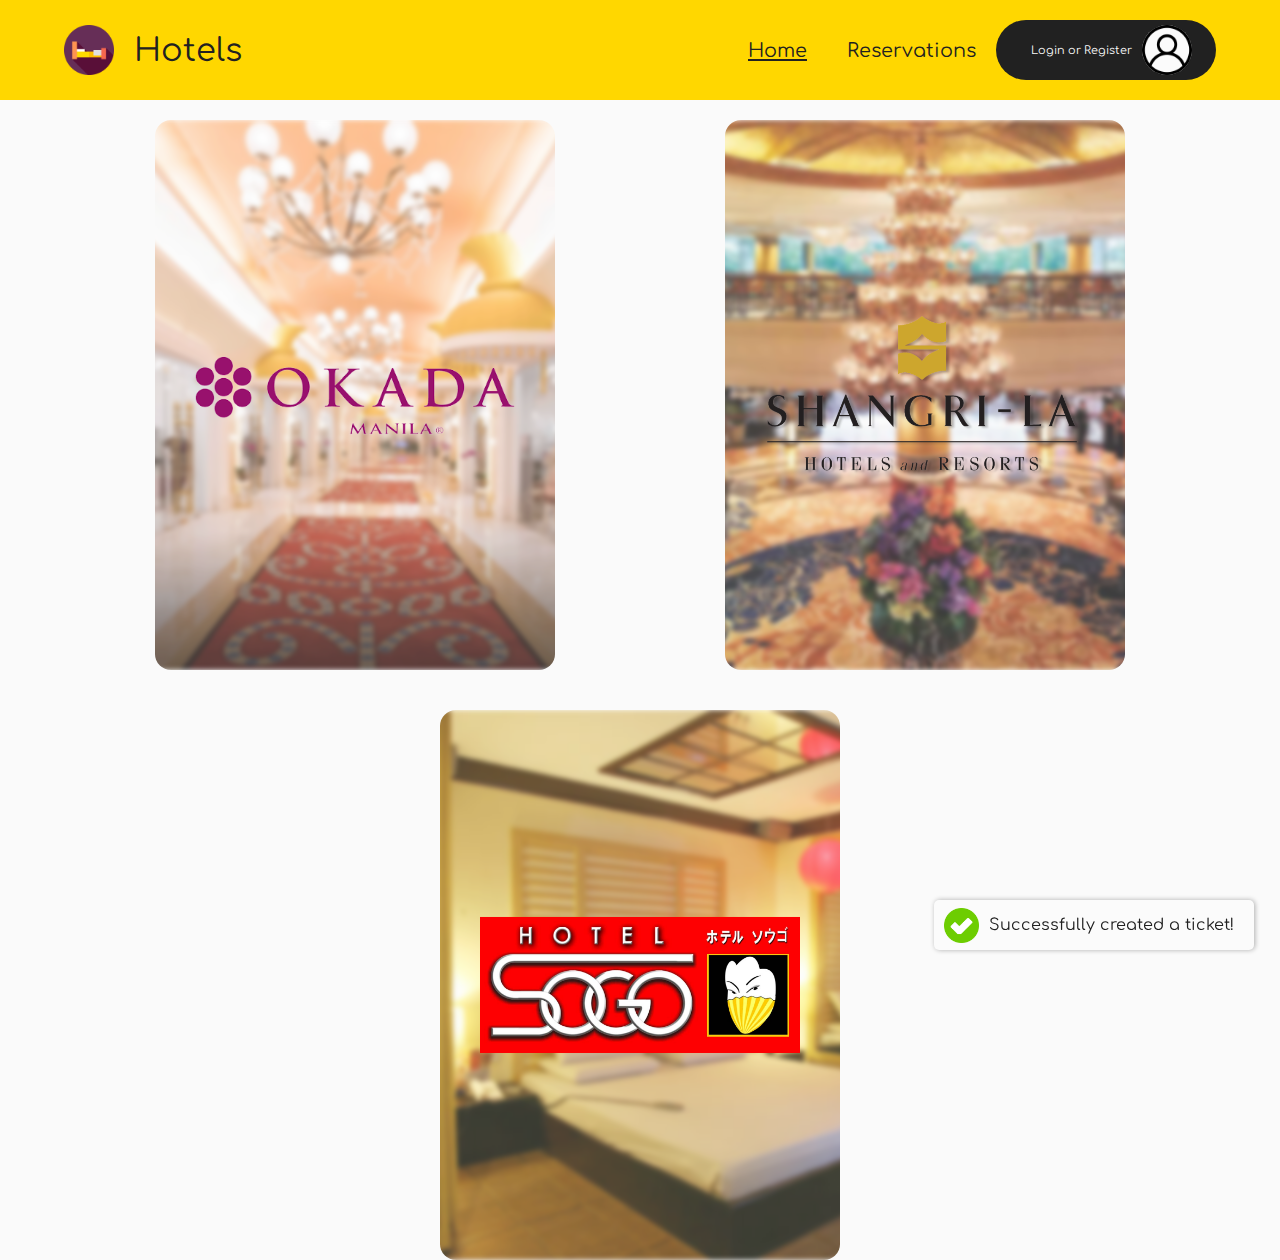
<file: index.html>
<html>
<head>
    
    <link rel="preconnect" href="https://fonts.googleapis.com">
    <link rel="preconnect" href="https://fonts.gstatic.com" crossorigin>
    <link href="https://fonts.googleapis.com/css2?family=Comfortaa:wght@400;500;600&display=swap" rel="stylesheet">
    <link rel="stylesheet" href="./style/navStyle.css">
    <link rel="stylesheet" href="./style/mainStyle.css">
    <link rel="stylesheet" href="./style/modalStyle.css">
    <link rel="stylesheet" href="./style/notifStyle.css">
    <title>Hotels</title>
</head>
<body onload="initialize(1)">
    <nav>
        <div id="title">
            <img src="./resources/images/logos/hotel-bed.png" id="logo" alt="" width="50px" height="50px"/>
            <span>
                Hotels
            </span>
        </div>
        <div id="navs">
            <span id="homeContainer" class="active">
               <a href="./index.html">Home</a>
            </span>
            <span id="resrvContainer" >
                <a href="./pages/reservationPage.html">Reservations</a>
            </span>
            <div id="user" onclick="checkLog(this,1)">
                <span id="nameHere">
                    Login or Register
                </span>
                <div id="userLog">
                    <img src="./resources/images/icons/user_outline.png" id='userIMG' alt="">
                </div>
            </div>
            
        </div>
    </nav>
    <Section id="content">
        <div id="okadaCard" onclick="checkLog(this)">
            <img id="okadaBanner" src="./resources/images/banners/okada_banner.jpg" alt="" class="banner">
                
            </img>
            <img id="okadaLogo" src="./resources/images/logos/okada_logo.png" alt="" class="logo">
        </div>
        <div id="shangrilaCard" onclick="checkLog(this)">
            <img id="shangrilaBanner" src="./resources/images/banners/shangri-la_banner.jpg" alt="" class="banner">
                
            </img>
            <img id="shangrilaLogo" src="./resources/images/logos/shangri-la_logo.png" alt="" class="logo">
        </div>
        <div id="sogoCard" onclick="checkLog(this)">
            <img id="sogoBanner" src="./resources/images/banners/sogo_banner.jpg" alt="" class="banner">
                
            </img>
            <img id="sogoLogo" src="./resources/images/logos/Sogo-Logo.jpg" alt="" class="logo">
        </div>
    </Section>
    <div class="modalContainer" id="modal">
        <div class="loginModal">
            <div class="modalHeader">
                <div class="modalTabs">
                    <div class="active" id="logTab" onclick="switchTab(this)">
                        <span>Login</span>
                    </div>
                    <div class="activeTab"></div>
                    <div  id="regTab" onclick="switchTab(this)">
                        <span>Register</span>
                    </div>
                </div>
            </div>
            <div class="modalContent">
                <div class="logContent">
                    <div class="forms">
                        <span id="logError"></span>
                        <form id="logIn" action="index.html">
                            <label for="username" >Username</label>
                            <input type="text" name="username" id='logUsername' >
                            <label for="passowrd" >Password</label>
                            <input type="password" name="password" id="logPassword">
                        </form>
                        <button onclick="logInUser()">Login</button>
                    </div>
                </div>
                <div class="regContent">
                    <div class="forms">
                        <form action="index.html" id="register">
                            <label for="name">Full Name</label>
                            <input type="text" name="name" id="regName">
                            <label for="username">Username</label>
                            <input type="text" name="username" id="regUName">
                            <label for="password">Password</label>
                            <input type="password" name="password" id="regPass">
                            <label for="cPass">Confirm Password</label>
                            <input type="password" name="cpass" id="cPass">
                        </form>
                        <span id="regError" class="errorMsg"></span>
                        <button type="submit" id="registerBtn" onclick="registerUser()"><img src="./resources/images/icons/register.png" alt=""></button>
                    </div>
                </div>
            </div>
        </div>
        <div class="rsrvModal">
            <div class="rsrvContent">
                <div class="modalHeader">
                    <span class="rsrvTitle" id="rsrvTitle">Okada Manila</span>
                </div>
                <div class="modalContent">
                    <form>
                        <div class="fName">
                            <label for="firstName">First Name: </label>
                            <input type="text" name="firstName" id="firstName">
                        </div>
                        <div class="lName">
                            <label for="lastName">Last Name: </label>
                            <input type="text" name="lastName" id="lastName">
                        </div>
                        <div class="guests">
                            <label for="adults">Adults: </label>
                            <input type="number" name="adults" id="adults">
                            <label for="children">Children: </label>
                            <input type="number" name="children" id="children">
                        </div>
                        <div class="checkIn">
                            <label for="checkInPicker">Check-in Date: </label>
                            <input type="date" name="checkInPicker" id="checkInPicker">
                        </div>
                        <div class="checkOut">
                            <label for="checkOutPicker">Check-out Date: </label>
                            <input type="date" name="checkOutPicker" id="checkOutPicker">
                        </div>
                        <div class="roomRate">
                            <span>Rate per Night: </span>
                            <span id="hotelRate">Php 5,000</span>
                        </div>
                    </form>
                    <button onclick="registerTicket()">
                        <img src="./resources/images/icons/write.png" alt="" >
                    </button>
                </div>
            </div>
        </div>
    </div>
    <div class="notif">
        <img src="./resources/images/icons/check1.png" alt="">
        <span>Successfully created a ticket!</span>
    </div>
    <script src="https://cdnjs.cloudflare.com/ajax/libs/gsap/3.9.1/gsap.min.js" integrity="sha512-H6cPm97FAsgIKmlBA4s774vqoN24V5gSQL4yBTDOY2su2DeXZVhQPxFK4P6GPdnZqM9fg1G3cMv5wD7e6cFLZQ==" crossorigin="anonymous" referrerpolicy="no-referrer"></script>
    <script src="./script/modalScript.js"></script>
    <script src="./script/rsrvScript.js"></script>
    <script src="./script/userLogScript.js"></script>
    <script src="./script/checkLog.js"></script>
</body>
</html>
</file>
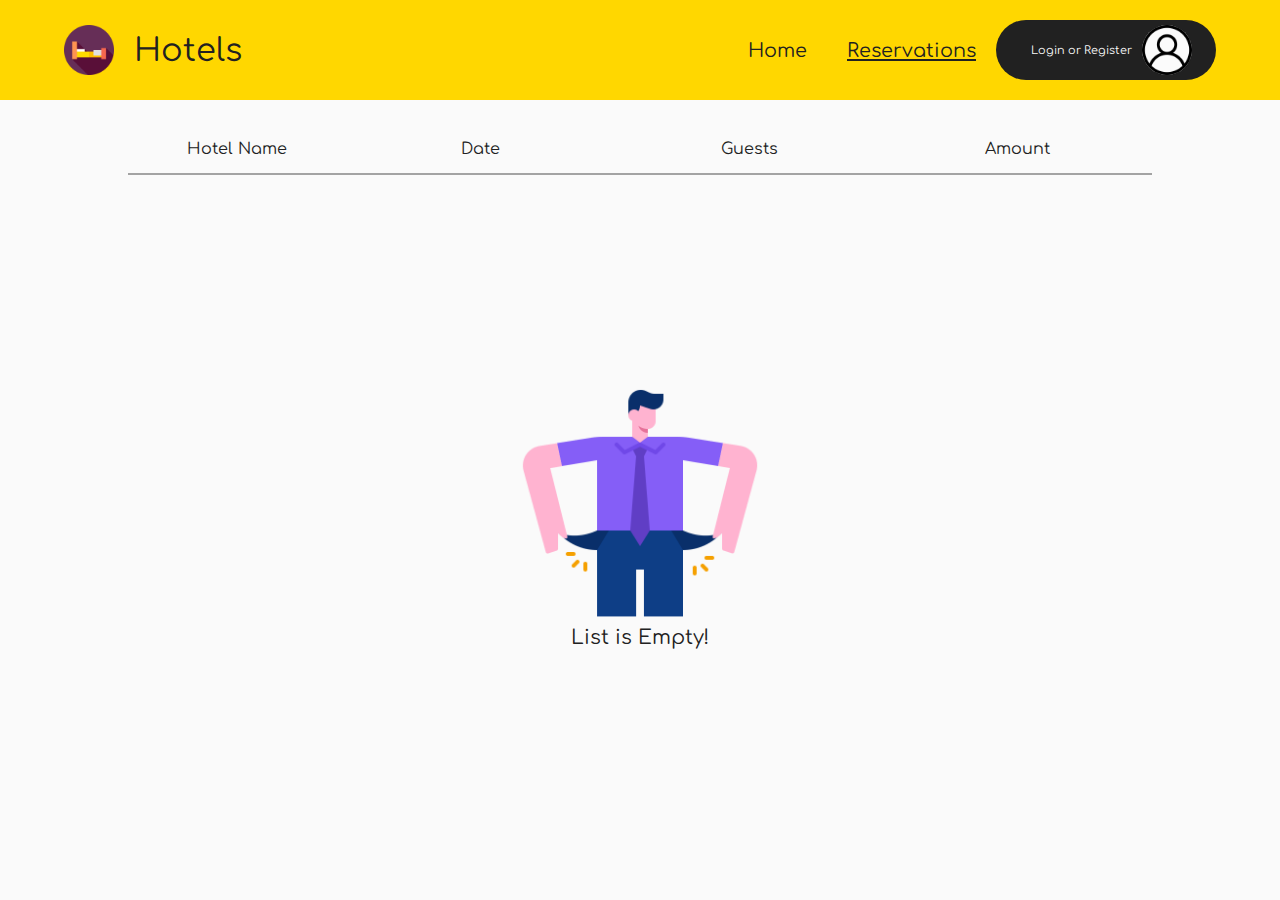
<file: pages/reservationPage.html>
<html>
<head>
    
    <link rel="preconnect" href="https://fonts.googleapis.com">
    <link rel="preconnect" href="https://fonts.gstatic.com" crossorigin>
    <link href="https://fonts.googleapis.com/css2?family=Comfortaa:wght@400;500;600&display=swap" rel="stylesheet">
    <link rel="stylesheet" href="../style/navStyle.css">
    <link rel="stylesheet" href="../style/rsrvStyle.css">
    <link rel="stylesheet" href="../style/modalStyle.css">
    
    <title>Hotels</title>
</head>
<body onload="initialize(2)">
    <nav>
        <div id="title">
            <img src="../resources/images/logos/hotel-bed.png" id="logo" alt="" width="50px" height="50px"/>
            <span>
                Hotels
            </span>
        </div>
        <div id="navs">
            <span id="homeContainer" >
               <a href="../index.html">Home</a>
            </span>
            <span id="resrvContainer" class="active">
                <a href="../pages/reservationPage.html">Reservations</a>
            </span>
            <div id="user" onclick="checkLog(this,2)">
                <span id="nameHere">
                    Login or Register
                </span>
                <div id="userLog">
                    <img src="../resources/images/icons/user_outline.png" id='userIMG' alt="">
                </div>
            </div>
            
        </div>
    </nav>
    <section id="content">
        <div id="headerLabel">
            <span class="labels" id="hLabel">Hotel Name</span>
            <span class="labels">Date</span>
            <span class="labels">Guests</span>
            <span class="labels">Amount</span>
        </div>
        <div class="ticketList" id="ticketList">
        </div>
    </section>
    <div class="emptyTickets" id="emptyTickets">
        <img src="../resources/images/misc/money.png" alt="">
        <span id="emptyMSG">List is Empty!</span>
    </div>
    <div class="modalContainer" id="modal" >
        <div class="ticket">
            
            <div class="ticketContent">
                <div class="modalHeader">
                    <img src="../resources/images/logos/okada_logo.png" alt="" id="ticketBanner">
                </div>
                <div class="modalContent">
                    <span class="tContent">
                        <span class="cLabel">Ticket ID</span><span class="cValue" id="ticketID">800012354</span>
                    </span>
                    <span class="tContent">
                        <span class="cLabel">Date</span><span class="cValue cDate"><span id='dateIn'>01-21-2022</span><span class="to">to</span><span id="dateOut">01-24-2022</span></span>
                    </span>
                    <span class="tContent">
                        <span class="cLabel">Name</span><span class="cValue" id='ticketName'>Adrian Jeluz</span>
                    </span>
                    <span class="tContent">
                        <span class="cLabel">Expected Guests</span><span class="cValue" id='ticketGuests'>5</span>
                    </span>
                    <span class="tContent">
                        <span class="cLabel">Room No.</span><span class="cValue" id='ticketRoom'>VP 315</span>
                    </span>
                    <span class="tContent">
                        <span class="cLabel">Amount Due</span><span class="cValue" id='ticketAmount'>Php 25,000</span>
                    </span>
                </div>
                <div class="modalFooter">
                    <span class="tNote">Please show this screen to the cashier for verification</span>
                    <img src="../resources/images/misc/sample_qr_212121.png" alt="" class="tQR">
                </div>
            </div>
        </div>
        <div class="loginModal">
            <div class="modalHeader">
                <div class="modalTabs">
                    <div class="active" id="logTab" onclick="switchTab(this)">
                        <span>Login</span>
                    </div>
                    <div class="activeTab"></div>
                    <div  id="regTab" onclick="switchTab(this)">
                        <span>Register</span>
                    </div>
                </div>
            </div>
            <div class="modalContent">
                <div class="logContent">
                    <div class="forms">
                        <span id="logError"></span>
                        <form id="logIn" action="../index.html">
                            <label for="username" >Username</label>
                            <input type="text" name="username" id='logUsername' >
                            <label for="passoword" >Password</label>
                            <input type="password" name="password" id="logPassword">
                        </form>
                        <button onclick="logInUser()">Login</button>
                    </div>
                </div>
                <div class="regContent">
                    <div class="forms">
                        
                        <form id="register" action="../index.html">
                            <label for="name">Full Name</label>
                            <input type="text" name="name" id="regName">
                            <label for="username">Username</label>
                            <input type="text" name="username" id="regUName">
                            <label for="password">Password</label>
                            <input type="password" name="password" id="regPass">
                            <label for="cPass">Confirm Password</label>
                            <input type="password" name="cpass" id="cPass">
                        </form>
                        <span id="regError" class="errorMsg"></span>
                        <button id="registerBtn" onclick="registerUser()"><img src="../resources/images/icons/register.png" alt=""></button>
                    </div>
                </div>
            </div>
        </div>
    </div>
    
    <script src="https://cdnjs.cloudflare.com/ajax/libs/gsap/3.9.1/gsap.min.js" integrity="sha512-H6cPm97FAsgIKmlBA4s774vqoN24V5gSQL4yBTDOY2su2DeXZVhQPxFK4P6GPdnZqM9fg1G3cMv5wD7e6cFLZQ==" crossorigin="anonymous" referrerpolicy="no-referrer"></script>
    <script src="../script/modalScript.js"></script>
    <script src="../script/userLogScript.js"></script>
    <script src="../script/checkLog.js"></script>
    <script src="../script/ticketScript.js"></script>
</body>
</html>
</file>
<file: style/navStyle.css>
body {
  margin: 0;
  padding: 0;
  color: #212121;
  background-color: #fafafa;
  width: 100%;
  height: calc(100vh- 100px);
  min-width: 1200px;
  overflow: visible;
  position: relative;
}

* {
  font-family: "Comfortaa", cursive;
  position: relative;
}

nav {
  width: 100%;
  height: 100px;
  background-color: #FFD700;
  display: -webkit-box;
  display: -ms-flexbox;
  display: flex;
  -webkit-box-pack: justify;
      -ms-flex-pack: justify;
          justify-content: space-between;
  -webkit-box-align: center;
      -ms-flex-align: center;
          align-items: center;
}

nav div {
  height: 100%;
}

nav #title {
  display: -webkit-box;
  display: -ms-flexbox;
  display: flex;
  -webkit-box-align: center;
      -ms-flex-align: center;
          align-items: center;
  width: 50%;
  left: 5%;
}

nav #title span {
  margin: 0 20px;
  font-size: 2rem;
}

nav #navs {
  display: -webkit-box;
  display: -ms-flexbox;
  display: flex;
  width: 40%;
  height: 60%;
  -webkit-box-pack: end;
      -ms-flex-pack: end;
          justify-content: flex-end;
  -webkit-box-align: center;
      -ms-flex-align: center;
          align-items: center;
  text-align: center;
  right: 5%;
}

nav #navs #homeContainer ::before, nav #navs #resrvContainer ::before {
  content: '';
  position: absolute;
}

nav #navs #homeContainer ::after, nav #navs #resrvContainer ::after {
  content: '';
  display: block;
  position: absolute;
  bottom: 0;
  height: 2px;
  background-color: #212121;
  -webkit-transition: width 0.3s ease;
  transition: width 0.3s ease;
  width: 0;
  left: 0;
}

nav #navs #homeContainer :hover::after, nav #navs #resrvContainer :hover::after {
  width: 100%;
}

nav #navs .active ::before {
  bottom: 0;
  height: 2px;
  background-color: #212121;
  width: 100%;
  left: 0;
}

nav #navs span {
  margin: 0 20px;
}

nav #navs span a {
  font-size: 1.2rem;
  text-decoration: none;
  color: #212121;
}

nav #navs #user {
  background-color: #212121;
  display: -webkit-box;
  display: -ms-flexbox;
  display: flex;
  -webkit-box-align: center;
      -ms-flex-align: center;
          align-items: center;
  -webkit-box-pack: center;
      -ms-flex-pack: center;
          justify-content: center;
  border-radius: 16rem;
  width: 200px;
  padding: 0 10px;
  cursor: pointer;
}

nav #navs #user span {
  color: #fbfbfb;
  font-size: 0.7rem;
  margin: 0 10px;
}

nav #navs #user #userLog {
  height: 50px;
  width: 50px;
  border-radius: 50%;
  background-color: #fbfbfb;
  display: -webkit-box;
  display: -ms-flexbox;
  display: flex;
  -webkit-box-pack: center;
      -ms-flex-pack: center;
          justify-content: center;
  -webkit-box-align: center;
      -ms-flex-align: center;
          align-items: center;
}

nav #navs #user #userLog img {
  width: 50px;
  height: 50px;
}
/*# sourceMappingURL=navStyle.css.map */
</file>
<file: style/mainStyle.css>
#content {
  width: 100%;
  height: calc(100vh - 100px);
  display: -webkit-box;
  display: -ms-flexbox;
  display: flex;
  -webkit-box-pack: space-evenly;
      -ms-flex-pack: space-evenly;
          justify-content: space-evenly;
  -ms-flex-wrap: wrap;
      flex-wrap: wrap;
  -webkit-box-align: center;
      -ms-flex-align: center;
          align-items: center;
  min-height: 700px;
}

#content div {
  width: 400px;
  height: 550px;
  margin: 20px 1rem;
  border-radius: 1rem;
  background-color: #fbfbfb;
  position: relative;
  overflow: hidden;
  cursor: pointer;
}

#content div:hover {
  -webkit-transition: ease-in-out 0.2s;
  transition: ease-in-out 0.2s;
  -webkit-box-shadow: 5px 5px 15px 0px rgba(33, 33, 33, 0.5);
          box-shadow: 5px 5px 15px 0px rgba(33, 33, 33, 0.5);
  -webkit-transform: scale(1.03);
          transform: scale(1.03);
}

#content img {
  position: absolute;
  left: 50%;
  top: 50%;
  -webkit-transform: translate(-50%, -50%);
          transform: translate(-50%, -50%);
}

#content .banner {
  height: 100%;
  -webkit-filter: blur(2.5px);
          filter: blur(2.5px);
  border-radius: 1rem;
  opacity: 0.8;
}

#content .logo {
  width: 80%;
}
/*# sourceMappingURL=mainStyle.css.map */
</file>
<file: style/modalStyle.css>
.modalContainer {
  width: 100%;
  height: 100%;
  background-color: rgba(33, 33, 33, 0.5);
  position: fixed;
  z-index: 1;
  top: 0;
  left: 0;
  opacity: 1;
  visibility: hidden;
}

.modalContainer .ticket {
  position: absolute;
  left: 50%;
  -webkit-transform: translate(-50%, -100%);
          transform: translate(-50%, -100%);
  background-image: url("../resources/images/misc/paper receipt.png");
  background-repeat: no-repeat;
  background-position: center center;
  background-size: contain;
  display: -webkit-box;
  display: -ms-flexbox;
  display: flex;
  -webkit-box-orient: vertical;
  -webkit-box-direction: normal;
      -ms-flex-direction: column;
          flex-direction: column;
  -webkit-box-align: center;
      -ms-flex-align: center;
          align-items: center;
  -webkit-box-pack: center;
      -ms-flex-pack: center;
          justify-content: center;
  width: 500px;
  height: 800px;
  -webkit-filter: drop-shadow(10px);
          filter: drop-shadow(10px);
}

@media (max-width: 1366px) {
  .modalContainer .ticket {
    height: 500px;
    width: 312.50px;
  }
}

.modalContainer .ticketContent {
  height: 70%;
  width: 80%;
}

.modalContainer .ticketContent .modalHeader > img {
  display: inline-block;
  height: 15%;
  left: 50%;
  -webkit-transform: translate(-50%, 0);
          transform: translate(-50%, 0);
}

.modalContainer .ticketContent .modalContent {
  display: -webkit-box;
  display: -ms-flexbox;
  display: flex;
  height: 50%;
  -webkit-box-orient: vertical;
  -webkit-box-direction: normal;
      -ms-flex-direction: column;
          flex-direction: column;
  -webkit-box-pack: justify;
      -ms-flex-pack: justify;
          justify-content: space-between;
  margin: 15px 0;
}

.modalContainer .ticketContent .modalContent .tContent {
  display: -webkit-box;
  display: -ms-flexbox;
  display: flex;
  -webkit-box-pack: justify;
      -ms-flex-pack: justify;
          justify-content: space-between;
  -webkit-box-align: center;
      -ms-flex-align: center;
          align-items: center;
}

.modalContainer .ticketContent .modalContent .tContent .cLabel {
  font-size: 20px;
}

.modalContainer .ticketContent .modalContent .tContent .cValue {
  font-size: 18px;
}

.modalContainer .ticketContent .modalContent .tContent .cDate {
  display: -webkit-box;
  display: -ms-flexbox;
  display: flex;
  -webkit-box-pack: center;
      -ms-flex-pack: center;
          justify-content: center;
  -webkit-box-align: center;
      -ms-flex-align: center;
          align-items: center;
}

.modalContainer .ticketContent .modalContent .tContent .cDate #dateIn, .modalContainer .ticketContent .modalContent .tContent .cDate #dateOut {
  font-size: 10px;
}

.modalContainer .ticketContent .modalContent .tContent .cDate .to {
  font-size: 12px;
  margin: 0 5px;
}

@media (max-width: 1366px) {
  .modalContainer .ticketContent .modalContent .tContent .cLabel {
    font-size: 16px;
  }
  .modalContainer .ticketContent .modalContent .tContent .cValue {
    font-size: 14px;
  }
  .modalContainer .ticketContent .modalContent .tContent .cDate {
    font-size: 12px;
  }
  .modalContainer .ticketContent .modalContent .tContent .cDate .to {
    font-size: 10px;
  }
}

.modalContainer .ticketContent .modalFooter {
  width: 96%;
  height: 30%;
  left: 50%;
  -webkit-transform: translate(-50%, 0);
          transform: translate(-50%, 0);
  padding: 15px 0;
  border-top: 2px solid rgba(33, 33, 33, 0.9);
  display: -webkit-box;
  display: -ms-flexbox;
  display: flex;
  -webkit-box-align: center;
      -ms-flex-align: center;
          align-items: center;
  -webkit-box-orient: vertical;
  -webkit-box-direction: normal;
      -ms-flex-direction: column;
          flex-direction: column;
}

.modalContainer .ticketContent .modalFooter .tNote {
  font-size: 12px;
  color: #525252;
}

.modalContainer .ticketContent .modalFooter img {
  margin: 10px 0;
  width: 115px;
}

@media (max-width: 1366px) {
  .modalContainer .ticketContent .modalFooter .tNote {
    font-size: 8px;
  }
  .modalContainer .ticketContent .modalFooter img {
    width: 60px;
  }
}

.modalContainer .ticketContent #receipt {
  -webkit-filter: drop-shadow(5px 2px 5px #616161);
          filter: drop-shadow(5px 2px 5px #616161);
}

.modalContainer .loginModal {
  width: 400px;
  height: 450px;
  background-color: #fbfbfb;
  left: 50%;
  -webkit-transform: translate(-50%, -100%);
          transform: translate(-50%, -100%);
  position: absolute;
  border-radius: 5px;
  overflow: hidden;
}

.modalContainer .loginModal .modalHeader {
  width: 100%;
  height: 80px;
}

.modalContainer .loginModal .modalHeader .modalTabs {
  width: 100%;
  height: 100%;
  display: -webkit-box;
  display: -ms-flexbox;
  display: flex;
  background-color: #212121;
}

.modalContainer .loginModal .modalHeader .modalTabs div {
  width: 50%;
  height: 100%;
  display: -webkit-box;
  display: -ms-flexbox;
  display: flex;
  -webkit-box-align: center;
      -ms-flex-align: center;
          align-items: center;
  -webkit-box-pack: center;
      -ms-flex-pack: center;
          justify-content: center;
  cursor: pointer;
  z-index: 2;
}

.modalContainer .loginModal .modalHeader .modalTabs div span {
  color: #fbfbfb;
  z-index: 1;
}

.modalContainer .loginModal .modalHeader .modalTabs .active span {
  color: #212121;
}

.modalContainer .loginModal .modalHeader .modalTabs .activeTab {
  position: absolute;
  background-color: #FFD700;
  z-index: 1;
}

.modalContainer .loginModal .modalContent {
  width: 100%;
  height: 370px;
  overflow: hidden;
}

.modalContainer .loginModal .modalContent .logContent {
  width: 100%;
  height: 100%;
  left: 0;
  position: absolute;
}

.modalContainer .loginModal .modalContent .logContent .forms {
  top: 50%;
  left: 50%;
  -webkit-transform: translate(-50%, -50%);
          transform: translate(-50%, -50%);
  width: 90%;
  height: 80%;
}

.modalContainer .loginModal .modalContent .logContent .forms #logError {
  position: absolute;
  left: 50%;
  -webkit-transform: translate(-50%, 0);
          transform: translate(-50%, 0);
  color: #fc0000;
  width: 90%;
  text-align: center;
}

.modalContainer .loginModal .modalContent .logContent .forms form {
  display: -webkit-box;
  display: -ms-flexbox;
  display: flex;
  -webkit-box-orient: vertical;
  -webkit-box-direction: normal;
      -ms-flex-direction: column;
          flex-direction: column;
  -webkit-box-align: center;
      -ms-flex-align: center;
          align-items: center;
}

.modalContainer .loginModal .modalContent .logContent .forms label {
  -ms-flex-item-align: start;
      align-self: flex-start;
  display: block;
  margin-top: 30px;
}

.modalContainer .loginModal .modalContent .logContent .forms input {
  width: 100%;
  display: block;
  padding: 15px;
  border-radius: 10px;
  border: 2px solid #212121;
  font-size: 1rem;
}

.modalContainer .loginModal .modalContent .logContent .forms input:hover {
  border: 2px solid #FFD700;
}

.modalContainer .loginModal .modalContent .logContent .forms button {
  display: block;
  margin: 50px 0;
  padding: 15px;
  width: 50%;
  border-radius: 20rem;
  background-color: #FFD700;
  border: 0;
  font-size: 1.1rem;
  cursor: pointer;
  left: 50%;
  -webkit-transform: translate(-50%, 0);
          transform: translate(-50%, 0);
}

.modalContainer .loginModal .modalContent .logContent .forms button:hover {
  -webkit-box-shadow: 1px 0 5px 0 #adadad;
          box-shadow: 1px 0 5px 0 #adadad;
}

.modalContainer .loginModal .modalContent .regContent {
  width: 100%;
  height: 100%;
  left: 100%;
  position: absolute;
}

.modalContainer .loginModal .modalContent .regContent .forms {
  width: 90%;
  display: -webkit-box;
  display: -ms-flexbox;
  display: flex;
  -webkit-box-orient: vertical;
  -webkit-box-direction: normal;
      -ms-flex-direction: column;
          flex-direction: column;
  left: 50%;
  -webkit-transform: translate(-50%, 0);
          transform: translate(-50%, 0);
}

.modalContainer .loginModal .modalContent .regContent .forms #regError {
  position: absolute;
  color: #fc0000;
  width: 90%;
  bottom: 20px;
}

.modalContainer .loginModal .modalContent .regContent .forms form {
  display: -webkit-box;
  display: -ms-flexbox;
  display: flex;
  -webkit-box-orient: vertical;
  -webkit-box-direction: normal;
      -ms-flex-direction: column;
          flex-direction: column;
  -webkit-box-align: center;
      -ms-flex-align: center;
          align-items: center;
  width: 100%;
}

.modalContainer .loginModal .modalContent .regContent .forms label {
  margin-top: 20px;
  -ms-flex-item-align: start;
      align-self: flex-start;
}

.modalContainer .loginModal .modalContent .regContent .forms input {
  width: 100%;
  padding: 5px;
  border-radius: 5px;
  border: 2px solid #212121;
}

.modalContainer .loginModal .modalContent .regContent .forms input:hover {
  border: 2px solid #FFD700;
}

.modalContainer .loginModal .modalContent .regContent .forms button {
  -ms-flex-item-align: end;
      align-self: flex-end;
  border: 0;
  border-radius: 50%;
  background-color: #FFD700;
  width: 60px;
  height: 60px;
  display: -webkit-box;
  display: -ms-flexbox;
  display: flex;
  cursor: pointer;
}

.modalContainer .loginModal .modalContent .regContent .forms button img {
  width: 40px;
  height: 40px;
  top: 50%;
  left: 50%;
  -webkit-transform: translate(-50%, -50%);
          transform: translate(-50%, -50%);
}

.modalContainer .loginModal .modalContent .regContent .forms button:hover {
  -webkit-box-shadow: 1px 0 5px 0 #adadad;
          box-shadow: 1px 0 5px 0 #adadad;
}

.modalContainer .rsrvModal {
  width: 400px;
  height: 450px;
  background-color: #fbfbfb;
  left: 50%;
  -webkit-transform: translate(-50%, -100%);
          transform: translate(-50%, -100%);
  position: absolute;
  overflow: hidden;
  border-radius: 16px;
}

.modalContainer .rsrvModal .rsrvContent {
  width: 100%;
  height: 100%;
}

.modalContainer .rsrvModal .rsrvContent .modalHeader {
  width: 100%;
  height: 70px;
  background-color: #FFD700;
  position: relative;
  display: -webkit-box;
  display: -ms-flexbox;
  display: flex;
  -webkit-box-align: center;
      -ms-flex-align: center;
          align-items: center;
  -webkit-box-pack: center;
      -ms-flex-pack: center;
          justify-content: center;
}

.modalContainer .rsrvModal .rsrvContent .modalHeader .rsrvTitle {
  font-size: 1.5rem;
  color: #212121;
}

.modalContainer .rsrvModal .rsrvContent .modalContent {
  display: -webkit-box;
  display: -ms-flexbox;
  display: flex;
  -webkit-box-orient: vertical;
  -webkit-box-direction: normal;
      -ms-flex-direction: column;
          flex-direction: column;
  width: 100%;
  height: 380px;
  -webkit-box-align: center;
      -ms-flex-align: center;
          align-items: center;
  -webkit-box-pack: center;
      -ms-flex-pack: center;
          justify-content: center;
}

.modalContainer .rsrvModal .rsrvContent .modalContent form {
  display: -webkit-box;
  display: -ms-flexbox;
  display: flex;
  -webkit-box-orient: vertical;
  -webkit-box-direction: normal;
      -ms-flex-direction: column;
          flex-direction: column;
  width: 90%;
}

.modalContainer .rsrvModal .rsrvContent .modalContent form div {
  margin: 10px 0;
}

.modalContainer .rsrvModal .rsrvContent .modalContent form .fName, .modalContainer .rsrvModal .rsrvContent .modalContent form .lName {
  width: 100%;
}

.modalContainer .rsrvModal .rsrvContent .modalContent form .fName input, .modalContainer .rsrvModal .rsrvContent .modalContent form .fName label, .modalContainer .rsrvModal .rsrvContent .modalContent form .lName input, .modalContainer .rsrvModal .rsrvContent .modalContent form .lName label {
  width: 60%;
  margin: 0 10px;
}

.modalContainer .rsrvModal .rsrvContent .modalContent form .fName input, .modalContainer .rsrvModal .rsrvContent .modalContent form .lName input {
  padding: 3px;
  border: 2px solid #212121;
  border-radius: 5px;
}

.modalContainer .rsrvModal .rsrvContent .modalContent form .fName input:hover, .modalContainer .rsrvModal .rsrvContent .modalContent form .lName input:hover {
  border: 2px solid #FFD700;
}

.modalContainer .rsrvModal .rsrvContent .modalContent form .guests {
  width: 100%;
}

.modalContainer .rsrvModal .rsrvContent .modalContent form .guests input {
  width: 28%;
  border: 2px solid #212121;
  border-radius: 5px;
  text-align: center;
}

.modalContainer .rsrvModal .rsrvContent .modalContent form .guests input:hover {
  border: 2px solid #FFD700;
}

.modalContainer .rsrvModal .rsrvContent .modalContent form .guests label {
  font-size: 0.8rem;
  margin-left: 12px;
  margin-right: 0;
}

.modalContainer .rsrvModal .rsrvContent .modalContent form .checkIn, .modalContainer .rsrvModal .rsrvContent .modalContent form .checkOut {
  width: 100%;
  display: -webkit-box;
  display: -ms-flexbox;
  display: flex;
  -webkit-box-align: center;
      -ms-flex-align: center;
          align-items: center;
}

.modalContainer .rsrvModal .rsrvContent .modalContent form .checkIn label, .modalContainer .rsrvModal .rsrvContent .modalContent form .checkOut label {
  width: 40%;
}

.modalContainer .rsrvModal .rsrvContent .modalContent form .checkIn input, .modalContainer .rsrvModal .rsrvContent .modalContent form .checkOut input {
  width: 45%;
  border: 2px solid #212121;
  border-radius: 5px;
  padding: 3px;
}

.modalContainer .rsrvModal .rsrvContent .modalContent form .checkIn input:hover, .modalContainer .rsrvModal .rsrvContent .modalContent form .checkOut input:hover {
  border: 2px solid #FFD700;
}

.modalContainer .rsrvModal .rsrvContent .modalContent form .checkIn input, .modalContainer .rsrvModal .rsrvContent .modalContent form .checkIn label, .modalContainer .rsrvModal .rsrvContent .modalContent form .checkOut input, .modalContainer .rsrvModal .rsrvContent .modalContent form .checkOut label {
  margin: 0 12px;
}

.modalContainer .rsrvModal .rsrvContent .modalContent form .roomRate {
  width: 100%;
  display: -webkit-box;
  display: -ms-flexbox;
  display: flex;
}

.modalContainer .rsrvModal .rsrvContent .modalContent form .roomRate span {
  width: 40%;
  margin: 0 12px;
}

.modalContainer .rsrvModal .rsrvContent .modalContent button {
  -ms-flex-item-align: end;
      align-self: flex-end;
  border: none;
  border-radius: 50%;
  background-color: #FFD700;
  width: 60px;
  height: 60px;
  display: -webkit-box;
  display: -ms-flexbox;
  display: flex;
  cursor: pointer;
  margin: 0 25px;
}

.modalContainer .rsrvModal .rsrvContent .modalContent button img {
  width: 40px;
  height: 40px;
  top: 13%;
  left: 15%;
}

.modalContainer .rsrvModal .rsrvContent .modalContent button:hover {
  -webkit-box-shadow: 1px 0 5px 0 #adadad;
          box-shadow: 1px 0 5px 0 #adadad;
}
/*# sourceMappingURL=modalStyle.css.map */
</file>
<file: style/notifStyle.css>
.notif {
  position: fixed;
  right: 2%;
  width: 320px;
  height: 50px;
  background-color: #fbfbfb;
  display: -webkit-box;
  display: -ms-flexbox;
  display: flex;
  -webkit-box-align: center;
      -ms-flex-align: center;
          align-items: center;
  border-radius: 5px;
  -webkit-box-shadow: 1px 0 5px 0 #adadad;
          box-shadow: 1px 0 5px 0 #adadad;
}

.notif img {
  width: 35px;
  height: 35px;
  margin: 0 10px;
}

.activeNotif {
  -webkit-animation-name: notify;
          animation-name: notify;
  -webkit-animation-timing-function: ease-in-out;
          animation-timing-function: ease-in-out;
  -webkit-animation-duration: 3s;
          animation-duration: 3s;
}

@-webkit-keyframes notify {
  0% {
    bottom: -10%;
  }
  20% {
    bottom: 5%;
  }
  85% {
    bottom: 5%;
    opacity: 1;
  }
  100% {
    bottom: -10%;
    opacity: 0;
  }
}

@keyframes notify {
  0% {
    bottom: -10%;
  }
  20% {
    bottom: 5%;
  }
  85% {
    bottom: 5%;
    opacity: 1;
  }
  100% {
    bottom: -10%;
    opacity: 0;
  }
}
/*# sourceMappingURL=notifStyle.css.map */
</file>
<file: style/rsrvStyle.css>
#content {
  display: -webkit-box;
  display: -ms-flexbox;
  display: flex;
  -webkit-box-orient: vertical;
  -webkit-box-direction: normal;
      -ms-flex-direction: column;
          flex-direction: column;
  width: 100%;
  -webkit-box-align: center;
      -ms-flex-align: center;
          align-items: center;
}

#content #headerLabel {
  width: 80%;
  border-bottom: 2px solid rgba(33, 33, 33, 0.4);
  display: -webkit-box;
  display: -ms-flexbox;
  display: flex;
  -webkit-box-pack: justify;
      -ms-flex-pack: justify;
          justify-content: space-between;
  margin: 25px 0;
  -webkit-box-align: center;
      -ms-flex-align: center;
          align-items: center;
}

#content #headerLabel span {
  width: 26%;
  margin: 15px 25px;
  text-align: center;
}

#content #headerLabel #hLabel {
  width: 20%;
}

#content .ticketList {
  width: 80%;
}

#content .ticketList .card {
  width: 100%;
}

#content .ticketList .card .rsrvCard {
  width: 100%;
  height: 100px;
  background-color: white;
  border-radius: 0.5rem;
  margin: 1rem 0;
  display: -webkit-box;
  display: -ms-flexbox;
  display: flex;
  -webkit-box-align: center;
      -ms-flex-align: center;
          align-items: center;
  -webkit-box-pack: justify;
      -ms-flex-pack: justify;
          justify-content: space-between;
  cursor: pointer;
}

#content .ticketList .card .rsrvCard:hover {
  -webkit-transform: scale(1.015);
          transform: scale(1.015);
  -webkit-transition: ease-in-out 0.2s;
  transition: ease-in-out 0.2s;
  -webkit-animation-name: shadowPulse;
          animation-name: shadowPulse;
  -webkit-animation-duration: 0.6s;
          animation-duration: 0.6s;
  -webkit-animation-timing-function: ease-in;
          animation-timing-function: ease-in;
}

#content .ticketList .card .rsrvCard div {
  height: 100%;
  margin: 0 2rem;
}

#content .ticketList .card .rsrvCard .hContainer {
  height: 85%;
  width: 20%;
  text-align: center;
  position: relative;
  overflow: hidden;
}

#content .ticketList .card .rsrvCard .hContainer img {
  position: absolute;
  left: 50%;
  top: 50%;
  -webkit-transform: translate(-50%, -50%);
          transform: translate(-50%, -50%);
}

#content .ticketList .card .rsrvCard .hContainer .banners {
  width: 100%;
  -webkit-filter: blur(2px);
          filter: blur(2px);
  opacity: 0.8;
}

#content .ticketList .card .rsrvCard .hContainer .logo {
  width: 75%;
}

#content .ticketList .card .rsrvCard .hContainer #sogoLogo {
  width: 100%;
  height: none;
  background-size: contain;
}

@media (min-width: 1600px) {
  #content .ticketList .card .rsrvCard .hContainer #shangrilaLogo {
    height: 80%;
    width: 65%;
  }
  #content .ticketList .card .rsrvCard .hContainer #okadaLogo {
    width: 65%;
  }
  #content .ticketList .card .rsrvCard .hContainer #sogoLogo {
    height: 100%;
    width: 80%;
  }
  #content .ticketList .card .rsrvCard .hContainer .banners {
    width: 80%;
  }
}

#content .ticketList .card .rsrvCard .container {
  width: 26%;
  height: 100%;
  display: -webkit-box;
  display: -ms-flexbox;
  display: flex;
  -webkit-box-orient: vertical;
  -webkit-box-direction: normal;
      -ms-flex-direction: column;
          flex-direction: column;
  -webkit-box-pack: space-evenly;
      -ms-flex-pack: space-evenly;
          justify-content: space-evenly;
  -webkit-box-align: center;
      -ms-flex-align: center;
          align-items: center;
}

#content .ticketList .card .rsrvCard .container .dates {
  font-size: 0.7rem;
}

#content .ticketList .card .rsrvCard .container .to {
  font-size: 0.6rem;
  text-decoration: none;
}

#content .ticketList .card .rsrvCard .container .cardLabel {
  font-size: 0.8rem;
}

.emptyTickets {
  position: absolute;
  display: -webkit-box;
  display: -ms-flexbox;
  display: flex;
  -webkit-box-orient: vertical;
  -webkit-box-direction: normal;
      -ms-flex-direction: column;
          flex-direction: column;
  -webkit-box-pack: center;
      -ms-flex-pack: center;
          justify-content: center;
  -webkit-box-align: center;
      -ms-flex-align: center;
          align-items: center;
  left: 50%;
  top: 60%;
  -webkit-transform: translate(-50%, -60%);
          transform: translate(-50%, -60%);
}

.emptyTickets img {
  width: 250px;
}

.emptyTickets span {
  font-size: 20px;
}

@-webkit-keyframes shadowPulse {
  0% {
    -webkit-box-shadow: 0;
            box-shadow: 0;
  }
  20% {
    -webkit-box-shadow: 0 0 10px 0px gold;
            box-shadow: 0 0 10px 0px gold;
  }
  100% {
    -webkit-box-shadow: 0;
            box-shadow: 0;
  }
}

@keyframes shadowPulse {
  0% {
    -webkit-box-shadow: 0;
            box-shadow: 0;
  }
  20% {
    -webkit-box-shadow: 0 0 10px 0px gold;
            box-shadow: 0 0 10px 0px gold;
  }
  100% {
    -webkit-box-shadow: 0;
            box-shadow: 0;
  }
}
/*# sourceMappingURL=rsrvStyle.css.map */
</file>
